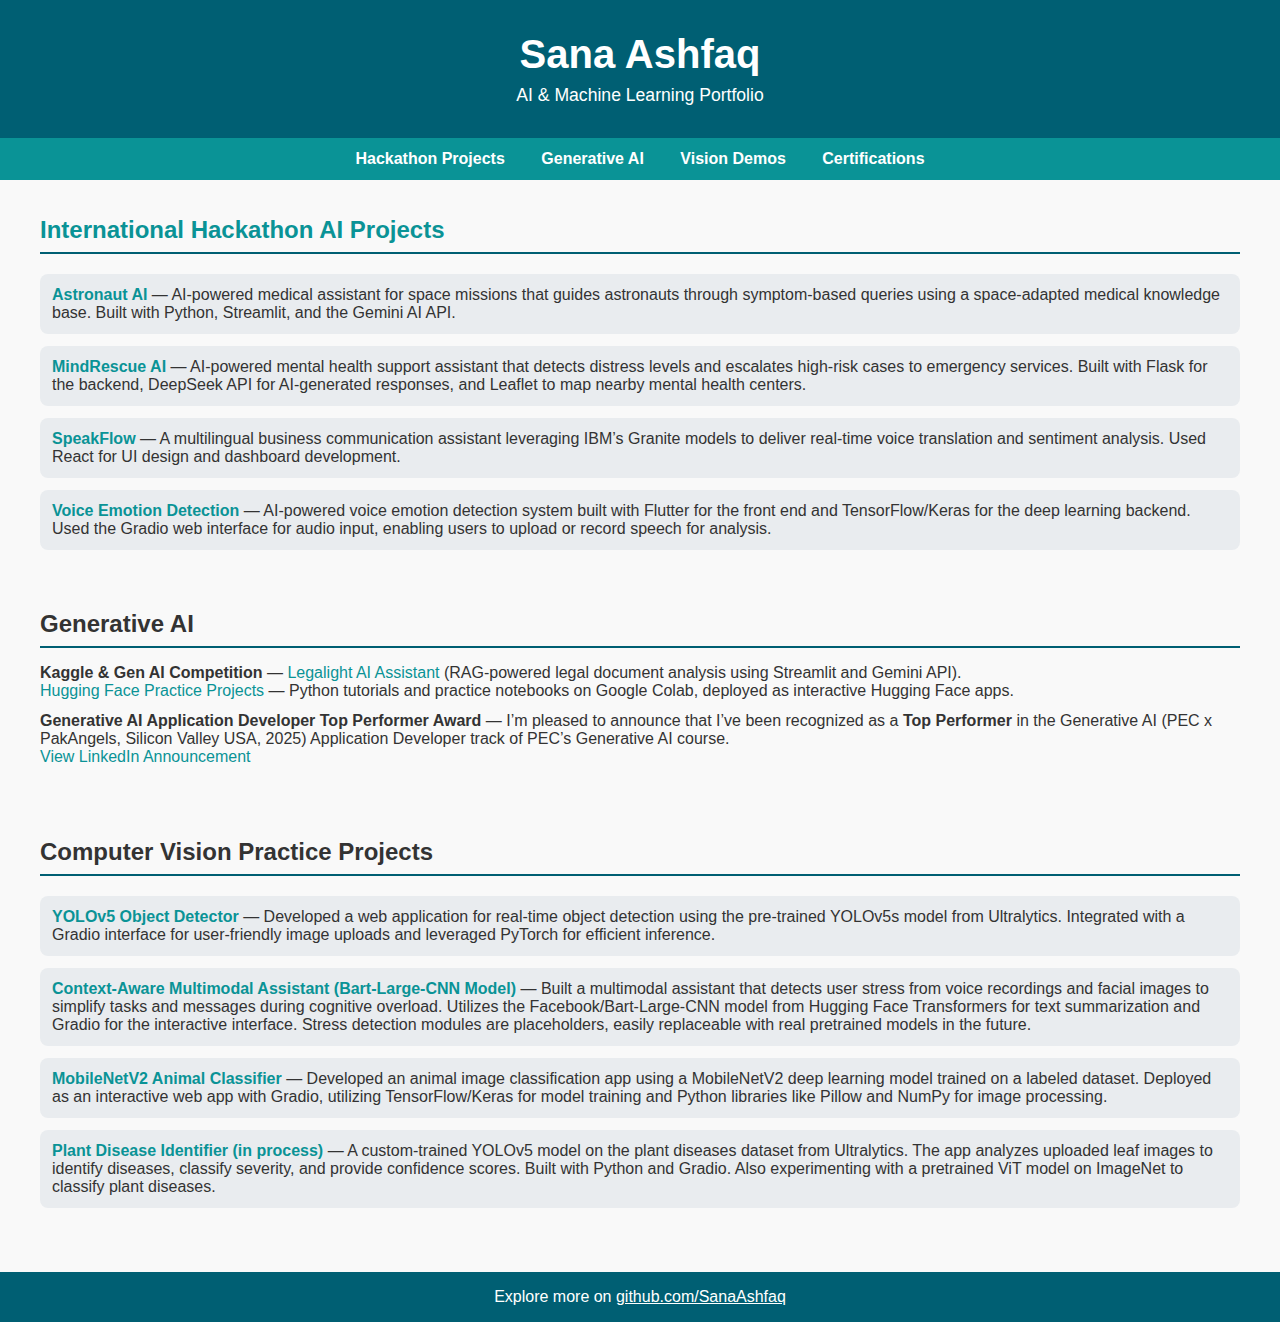
<file: index.html>
<!DOCTYPE html>
<html lang="en">
<head>
  <meta charset="UTF-8" />
  <meta name="viewport" content="width=device-width, initial-scale=1.0" />
  <title>Sana Ashfaq | AI & ML Portfolio</title>
</head>
<body style="margin:0; padding:0; font-family:Arial,sans-serif; background:#f9f9f9; color:#333;">
  <header style="background:#005f73; color:#fff; padding:2rem 1rem; text-align:center;">
    <h1 style="margin:0; font-size:2.5rem;">Sana Ashfaq</h1>
    <p style="margin:0.5rem 0 0; font-size:1.1rem;">AI & Machine Learning Portfolio</p>
  </header>

 <nav style="background:#0a9396; padding:0.75rem; text-align:center;">
  <a href="#hackathons" style="margin:0 1rem; color:#fff; text-decoration:none; font-weight:bold;">Hackathon Projects</a>
  <a href="#generativeai" style="margin:0 1rem; color:#fff; text-decoration:none; font-weight:bold;">Generative AI</a>
  <a href="#vision" style="margin:0 1rem; color:#fff; text-decoration:none; font-weight:bold;">Vision Demos</a>
  <a href="certification.html" style="margin:0 1rem; color:#fff; text-decoration:none; font-weight:bold;">Certifications</a>
</nav>

  <section id="hackathons" style="padding:1rem 1rem; max-width:1200px; margin:auto;">
    <h2 style="border-bottom:2px solid #005f73; padding-bottom:0.5rem;"><a href="https://lablab.ai/u/@sana_ashfaq758" target="_blank" style="color:#0a9396; text-decoration:none;">International Hackathon AI Projects</a></h2>
    <ul style="list-style:none; padding:0;">
      <li style="margin:0.75rem 0; padding:0.75rem; background:#e9ecef; border-radius:8px;">
        <a href="https://lablab.ai/event/aistronauts-space-agents-on-a-mission/cosmic-crew/astronaut-ai" target="_blank" style="color:#0a9396; text-decoration:none; font-weight:bold;">Astronaut AI</a> —
        <span style="color:#333;">AI-powered medical assistant for space missions that guides astronauts through symptom-based queries using a space-adapted medical knowledge base. Built with Python, Streamlit, and the Gemini AI API.</span>
      </li>
      <li style="margin:0.75rem 0; padding:0.75rem; background:#e9ecef; border-radius:8px;">
        <a href="https://lablab.ai/event/fall-in-love-with-deepseek/vibopak/mindrescue-ai" target="_blank" style="color:#0a9396; text-decoration:none; font-weight:bold;">MindRescue AI</a> —
        <span style="color:#333;">AI-powered mental health support assistant that detects distress levels and escalates high-risk cases to emergency services. Built with Flask for the backend, DeepSeek API for AI-generated responses, and Leaflet to map nearby mental health centers.</span>
      </li>
      <li style="margin:0.75rem 0; padding:0.75rem; background:#e9ecef; border-radius:8px;">
        <a href="https://lablab.ai/event/generative-ai-hackathon-with-ibm-granite/vibot/speakflow" target="_blank" style="color:#0a9396; text-decoration:none; font-weight:bold;">SpeakFlow</a> —
        <span style="color:#333;">A multilingual business communication assistant leveraging IBM’s Granite models to deliver real-time voice translation and sentiment analysis. Used React for UI design and dashboard development.</span>
      </li>
      <li style="margin:0.75rem 0; padding:0.75rem; background:#e9ecef; border-radius:8px;">
        <a href="https://lablab.ai/event/execute-ai-genesis/neuronova/voice-emotion-detection-tool" target="_blank" style="color:#0a9396; text-decoration:none; font-weight:bold;">Voice Emotion Detection</a> —
        <span style="color:#333;">AI-powered voice emotion detection system built with Flutter for the front end and TensorFlow/Keras for the deep learning backend. Used the Gradio web interface for audio input, enabling users to upload or record speech for analysis.</span>
      </li>
    </ul>
  </section>

 <section id="generativeai" style="padding:1.25rem 1rem; max-width:1200px; margin:auto;">
  <h2 style="border-bottom:2px solid #005f73; padding-bottom:0.5rem; margin-top:0.5rem; margin-bottom:1rem;">Generative AI</h2>
  <ul style="list-style:none; padding:0;">
    <li style="margin:0.75rem 0;">
      <strong>Kaggle & Gen AI Competition</strong> — 
      <span>
        <a href="https://www.kaggle.com/code/sanaishfaq25/legalight" target="_blank" style="color:#0a9396; text-decoration:none;">Legalight AI Assistant</a> (RAG-powered legal document analysis using Streamlit and Gemini API).<br>
        <a href="https://huggingface.co/isana25" target="_blank" style="color:#0a9396; text-decoration:none;">Hugging Face Practice Projects</a> — Python tutorials and practice notebooks on Google Colab, deployed as interactive Hugging Face apps.
      </span>
    </li>
    <li style="margin:0.75rem 0;">
      <strong>Generative AI Application Developer Top Performer Award</strong> —
      <span>
        I’m pleased to announce that I’ve been recognized as a <b>Top Performer</b> in the Generative AI (PEC x PakAngels, Silicon Valley USA, 2025) Application Developer track of PEC’s Generative AI course.<br>
        <a href="https://www.linkedin.com/posts/sana-ashfaq_generativeai-pec-llms-activity-7340623919025983490-IlnI/?utm_source=share&utm_medium=member_desktop&rcm=ACoAABvb3sMBu9Q0sYyJnmBTsqOowf8zdTMyhLg" target="_blank" style="color:#0a9396; text-decoration:none;">View LinkedIn Announcement</a>
      </span>
    </li>
  </ul>
</section>

  <section id="vision" style="padding:1rem 1rem; max-width:1200px; margin:auto;">
    <h2 style="border-bottom:2px solid #005f73; padding-bottom:0.5rem;">Computer Vision Practice Projects</h2>
    <ul style="list-style:none; padding:0;">
      <li style="margin:0.75rem 0; padding:0.75rem; background:#e9ecef; border-radius:8px;">
        <a href="https://colab.research.google.com/drive/1Ai3yOMdki3MxrJoekyhyOuEDxdk8WqXm?usp=sharing" target="_blank" style="color:#0a9396; text-decoration:none; font-weight:bold;">YOLOv5 Object Detector</a> —
        <span style="color:#333;">Developed a web application for real-time object detection using the pre-trained YOLOv5s model from Ultralytics. Integrated with a Gradio interface for user-friendly image uploads and leveraged PyTorch for efficient inference.</span>
      </li>
      <li style="margin:0.75rem 0; padding:0.75rem; background:#e9ecef; border-radius:8px;">
        <a href="https://colab.research.google.com/drive/1yqmQHmLBiwmtQxBWzCUKi2lJT2XxV7ka?usp=sharing" target="_blank" style="color:#0a9396; text-decoration:none; font-weight:bold;">Context-Aware Multimodal Assistant (Bart-Large-CNN Model)</a> —
        <span style="color:#333;">Built a multimodal assistant that detects user stress from voice recordings and facial images to simplify tasks and messages during cognitive overload. Utilizes the Facebook/Bart-Large-CNN model from Hugging Face Transformers for text summarization and Gradio for the interactive interface. Stress detection modules are placeholders, easily replaceable with real pretrained models in the future.</span>
      </li>
      <li style="margin:0.75rem 0; padding:0.75rem; background:#e9ecef; border-radius:8px;">
        <a href="https://colab.research.google.com/drive/1Gy6oIMPen3S7yKlvr3rOGtlRjm11QcNN?usp=sharing" target="_blank" style="color:#0a9396; text-decoration:none; font-weight:bold;">MobileNetV2 Animal Classifier</a> —
        <span style="color:#333;">Developed an animal image classification app using a MobileNetV2 deep learning model trained on a labeled dataset. Deployed as an interactive web app with Gradio, utilizing TensorFlow/Keras for model training and Python libraries like Pillow and NumPy for image processing.</span>
      </li>
      <li style="margin:0.75rem 0; padding:0.75rem; background:#e9ecef; border-radius:8px;">
        <a href="https://huggingface.co/spaces/isana25/Agro_Scan_Plant" target="_blank" style="color:#0a9396; text-decoration:none; font-weight:bold;">Plant Disease Identifier (in process)</a> —
        <span style="color:#333;">A custom-trained YOLOv5 model on the plant diseases dataset from Ultralytics. The app analyzes uploaded leaf images to identify diseases, classify severity, and provide confidence scores. Built with Python and Gradio. Also experimenting with a pretrained ViT model on ImageNet to classify plant diseases.</span>
      </li>
    </ul>
  </section>

  <footer style="background:#005f73; color:#fff; text-align:center; padding:1rem; margin-top:2rem;">
    <p style="margin:0;">Explore more on <a href="https://github.com/SanaAshfaq" style="color:#fff; text-decoration:underline;">github.com/SanaAshfaq</a></p>
  </footer>
</body>
</html>
</file>
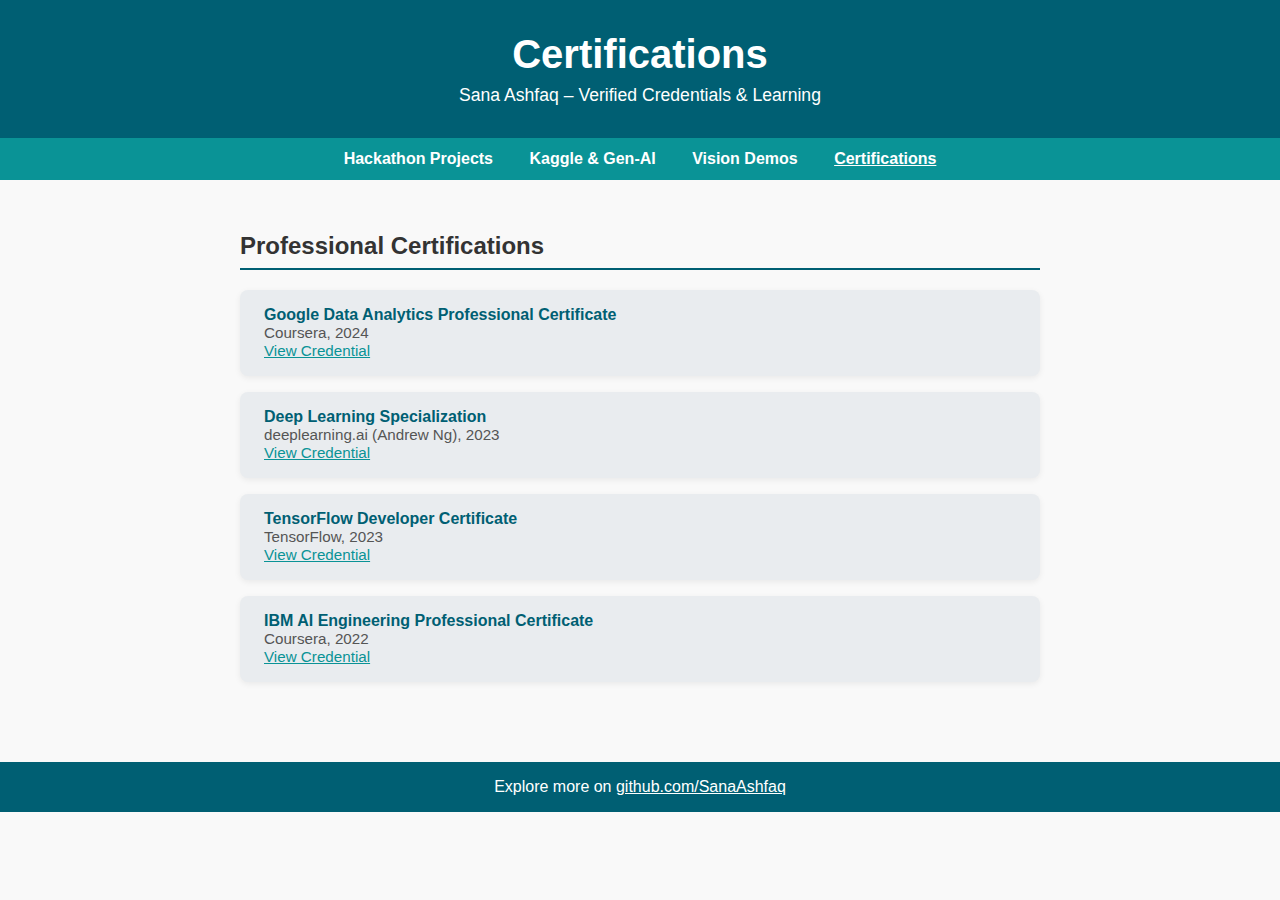
<file: Certification.html>
<!DOCTYPE html>
<html lang="en">
<head>
  <meta charset="UTF-8" />
  <meta name="viewport" content="width=device-width, initial-scale=1.0" />
  <title>Sana Ashfaq | Certifications</title>
</head>
<body style="margin:0; padding:0; font-family:Arial,sans-serif; background:#f9f9f9; color:#333;">
  <header style="background:#005f73; color:#fff; padding:2rem 1rem; text-align:center;">
    <h1 style="margin:0; font-size:2.5rem;">Certifications</h1>
    <p style="margin:0.5rem 0 0; font-size:1.1rem;">Sana Ashfaq – Verified Credentials & Learning</p>
  </header>
  
  <nav style="background:#0a9396; padding:0.75rem; text-align:center;">
    <a href="index.html#hackathons" style="margin:0 1rem; color:#fff; text-decoration:none; font-weight:bold;">Hackathon Projects</a>
    <a href="index.html#competitions" style="margin:0 1rem; color:#fff; text-decoration:none; font-weight:bold;">Kaggle & Gen-AI</a>
    <a href="index.html#vision" style="margin:0 1rem; color:#fff; text-decoration:none; font-weight:bold;">Vision Demos</a>
    <a href="certifications.html" style="margin:0 1rem; color:#fff; text-decoration:underline; font-weight:bold;">Certifications</a>
  </nav>

  <section style="padding:2rem 1rem; max-width:800px; margin:auto;">
    <h2 style="border-bottom:2px solid #005f73; padding-bottom:0.5rem;">Professional Certifications</h2>
    <ul style="list-style:none; padding:0;">
      <li style="background:#e9ecef; margin:1rem 0; border-radius:8px; box-shadow:0 2px 6px #0001; padding:1rem 1.5rem;">
        <span style="font-weight:bold; color:#005f73;">Google Data Analytics Professional Certificate</span><br>
        <span style="font-size:0.95rem; color:#555;">Coursera, 2024</span><br>
        <a href="https://coursera.org/verify/some-google-cert-id" target="_blank" style="color:#0a9396; text-decoration:underline; font-size:0.95rem;">View Credential</a>
      </li>
      <li style="background:#e9ecef; margin:1rem 0; border-radius:8px; box-shadow:0 2px 6px #0001; padding:1rem 1.5rem;">
        <span style="font-weight:bold; color:#005f73;">Deep Learning Specialization</span><br>
        <span style="font-size:0.95rem; color:#555;">deeplearning.ai (Andrew Ng), 2023</span><br>
        <a href="https://coursera.org/verify/some-dl-cert-id" target="_blank" style="color:#0a9396; text-decoration:underline; font-size:0.95rem;">View Credential</a>
      </li>
      <li style="background:#e9ecef; margin:1rem 0; border-radius:8px; box-shadow:0 2px 6px #0001; padding:1rem 1.5rem;">
        <span style="font-weight:bold; color:#005f73;">TensorFlow Developer Certificate</span><br>
        <span style="font-size:0.95rem; color:#555;">TensorFlow, 2023</span><br>
        <a href="https://www.credential.net/some-tf-cert-id" target="_blank" style="color:#0a9396; text-decoration:underline; font-size:0.95rem;">View Credential</a>
      </li>
      <li style="background:#e9ecef; margin:1rem 0; border-radius:8px; box-shadow:0 2px 6px #0001; padding:1rem 1.5rem;">
        <span style="font-weight:bold; color:#005f73;">IBM AI Engineering Professional Certificate</span><br>
        <span style="font-size:0.95rem; color:#555;">Coursera, 2022</span><br>
        <a href="https://coursera.org/verify/some-ibm-cert-id" target="_blank" style="color:#0a9396; text-decoration:underline; font-size:0.95rem;">View Credential</a>
      </li>
      <!-- Add more certifications as needed -->
    </ul>
  </section>

  <footer style="background:#005f73; color:#fff; text-align:center; padding:1rem; margin-top:2rem;">
    <p style="margin:0;">Explore more on <a href="https://github.com/SanaAshfaq" style="color:#fff; text-decoration:underline;">github.com/SanaAshfaq</a></p>
  </footer>
</body>
</html>
</file>
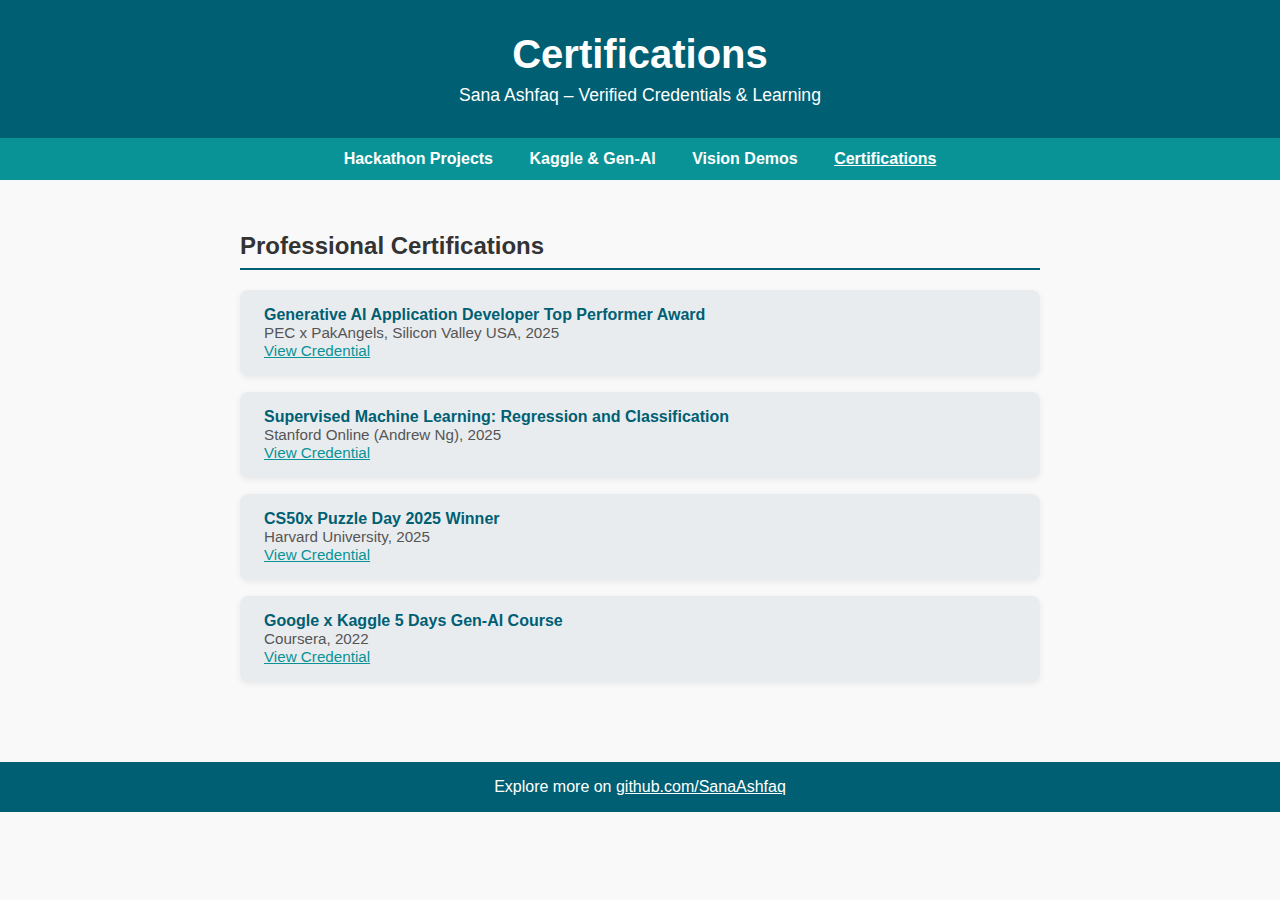
<file: certification.html>
<!DOCTYPE html>
<html lang="en">
<head>
  <meta charset="UTF-8" />
  <meta name="viewport" content="width=device-width, initial-scale=1.0" />
  <title>Sana Ashfaq | Certifications</title>
</head>
<body style="margin:0; padding:0; font-family:Arial,sans-serif; background:#f9f9f9; color:#333;">
  <header style="background:#005f73; color:#fff; padding:2rem 1rem; text-align:center;">
    <h1 style="margin:0; font-size:2.5rem;">Certifications</h1>
    <p style="margin:0.5rem 0 0; font-size:1.1rem;">Sana Ashfaq – Verified Credentials & Learning</p>
  </header>
  
  <nav style="background:#0a9396; padding:0.75rem; text-align:center;">
    <a href="index.html#hackathons" style="margin:0 1rem; color:#fff; text-decoration:none; font-weight:bold;">Hackathon Projects</a>
    <a href="index.html#competitions" style="margin:0 1rem; color:#fff; text-decoration:none; font-weight:bold;">Kaggle & Gen-AI</a>
    <a href="index.html#vision" style="margin:0 1rem; color:#fff; text-decoration:none; font-weight:bold;">Vision Demos</a>
    <a href="certifications.html" style="margin:0 1rem; color:#fff; text-decoration:underline; font-weight:bold;">Certifications</a>
  </nav>

  <section style="padding:2rem 1rem; max-width:800px; margin:auto;">
    <h2 style="border-bottom:2px solid #005f73; padding-bottom:0.5rem;">Professional Certifications</h2>
    <ul style="list-style:none; padding:0;">
      <li style="background:#e9ecef; margin:1rem 0; border-radius:8px; box-shadow:0 2px 6px #0001; padding:1rem 1.5rem;">
        <span style="font-weight:bold; color:#005f73;">Generative AI Application Developer Top Performer Award</span><br>
        <span style="font-size:0.95rem; color:#555;">PEC x PakAngels, Silicon Valley USA, 2025</span><br>
        <a href="https://www.linkedin.com/posts/sana-ashfaq_generativeai-pec-llms-activity-7340623919025983490-IlnI?utm_source=share&utm_medium=member_desktop&rcm=ACoAABvb3sMBu9Q0sYyJnmBTsqOowf8zdTMyhLg" target="_blank" style="color:#0a9396; text-decoration:underline; font-size:0.95rem;">View Credential</a>
      </li>
      <li style="background:#e9ecef; margin:1rem 0; border-radius:8px; box-shadow:0 2px 6px #0001; padding:1rem 1.5rem;">
        <span style="font-weight:bold; color:#005f73;">Supervised Machine Learning: Regression and Classification </span><br>
        <span style="font-size:0.95rem; color:#555;">Stanford Online (Andrew Ng), 2025</span><br>
        <a href="https://www.coursera.org/account/accomplishments/verify/OQXWGG0IPE84" target="_blank" style="color:#0a9396; text-decoration:underline; font-size:0.95rem;">View Credential</a>
      </li>
      <li style="background:#e9ecef; margin:1rem 0; border-radius:8px; box-shadow:0 2px 6px #0001; padding:1rem 1.5rem;">
        <span style="font-weight:bold; color:#005f73;">CS50x Puzzle Day 2025 Winner</span><br>
        <span style="font-size:0.95rem; color:#555;">Harvard University, 2025</span><br>
        <a href="https://www.linkedin.com/posts/sana-ashfaq_cs50x-puzzleday-teamwork-activity-7316554495918792705-k1Y-?utm_source=share&utm_medium=member_desktop&rcm=ACoAABvb3sMBu9Q0sYyJnmBTsqOowf8zdTMyhLg" target="_blank" style="color:#0a9396; text-decoration:underline; font-size:0.95rem;">View Credential</a>
      </li>
      <li style="background:#e9ecef; margin:1rem 0; border-radius:8px; box-shadow:0 2px 6px #0001; padding:1rem 1.5rem;">
        <span style="font-weight:bold; color:#005f73;">Google x Kaggle 5 Days Gen-AI Course</span><br>
        <span style="font-size:0.95rem; color:#555;">Coursera, 2022</span><br>
        <a href="https://www.linkedin.com/posts/sana-ashfaq_generativeai-ai-googleai-activity-7314232565752643584-0P0S?utm_source=share&utm_medium=member_desktop&rcm=ACoAABvb3sMBu9Q0sYyJnmBTsqOowf8zdTMyhLg" target="_blank" style="color:#0a9396; text-decoration:underline; font-size:0.95rem;">View Credential</a>
      </li>
      <!-- Add more certifications as needed -->
    </ul>
  </section>

  <footer style="background:#005f73; color:#fff; text-align:center; padding:1rem; margin-top:2rem;">
    <p style="margin:0;">Explore more on <a href="https://github.com/SanaAshfaq" style="color:#fff; text-decoration:underline;">github.com/SanaAshfaq</a></p>
  </footer>
</body>
</html>
</file>
